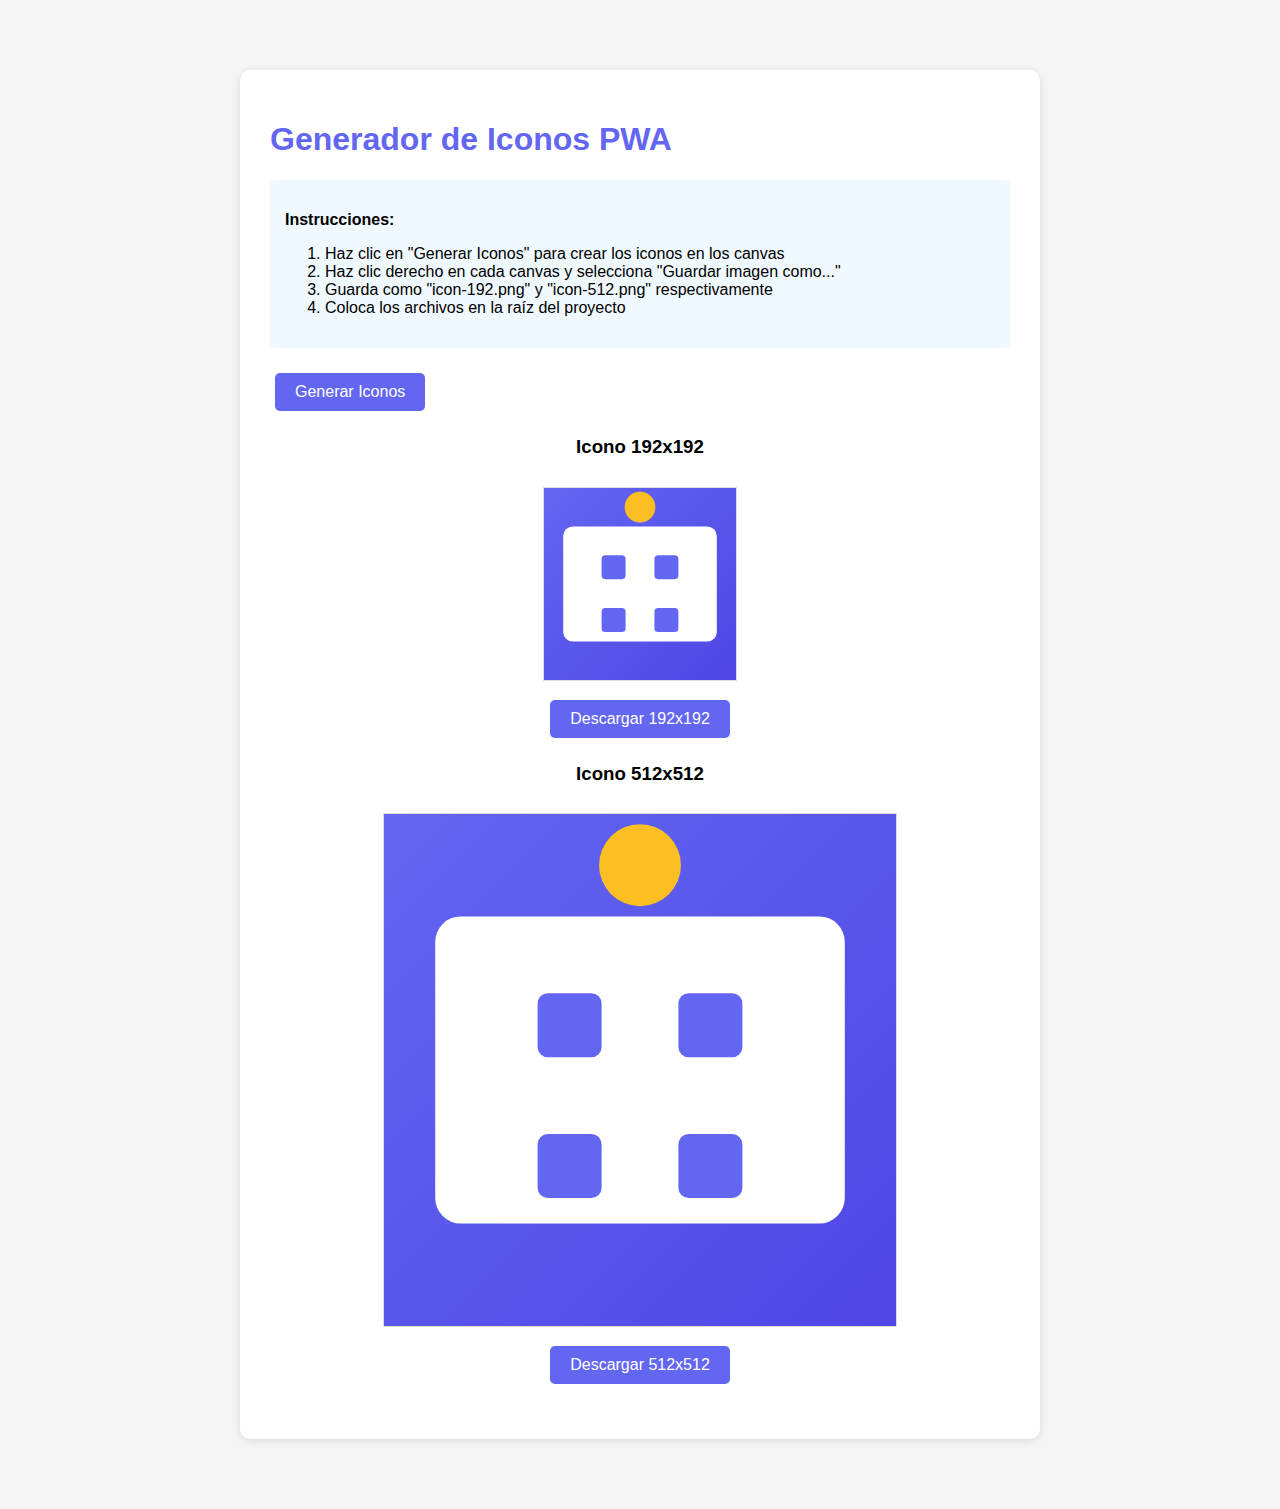
<file: generate-icons.html>
<!DOCTYPE html>
<html lang="es">
<head>
    <meta charset="UTF-8">
    <meta name="viewport" content="width=device-width, initial-scale=1.0">
    <title>Generador de Iconos PWA</title>
    <style>
        body {
            font-family: Arial, sans-serif;
            max-width: 800px;
            margin: 50px auto;
            padding: 20px;
            background: #f5f5f5;
        }
        .container {
            background: white;
            padding: 30px;
            border-radius: 10px;
            box-shadow: 0 2px 10px rgba(0,0,0,0.1);
        }
        h1 {
            color: #6366f1;
        }
        .icon-preview {
            margin: 20px 0;
            text-align: center;
        }
        canvas {
            border: 1px solid #ddd;
            margin: 10px;
        }
        button {
            background: #6366f1;
            color: white;
            border: none;
            padding: 10px 20px;
            border-radius: 5px;
            cursor: pointer;
            margin: 5px;
            font-size: 16px;
        }
        button:hover {
            background: #4f46e5;
        }
        .instructions {
            background: #f0f9ff;
            padding: 15px;
            border-radius: 5px;
            margin: 20px 0;
        }
    </style>
</head>
<body>
    <div class="container">
        <h1>Generador de Iconos PWA</h1>
        <div class="instructions">
            <p><strong>Instrucciones:</strong></p>
            <ol>
                <li>Haz clic en "Generar Iconos" para crear los iconos en los canvas</li>
                <li>Haz clic derecho en cada canvas y selecciona "Guardar imagen como..."</li>
                <li>Guarda como "icon-192.png" y "icon-512.png" respectivamente</li>
                <li>Coloca los archivos en la raíz del proyecto</li>
            </ol>
        </div>
        
        <button onclick="generateIcons()">Generar Iconos</button>
        
        <div class="icon-preview">
            <h3>Icono 192x192</h3>
            <canvas id="icon192" width="192" height="192"></canvas>
            <br>
            <button onclick="downloadIcon('icon192', 'icon-192.png')">Descargar 192x192</button>
        </div>
        
        <div class="icon-preview">
            <h3>Icono 512x512</h3>
            <canvas id="icon512" width="512" height="512"></canvas>
            <br>
            <button onclick="downloadIcon('icon512', 'icon-512.png')">Descargar 512x512</button>
        </div>
    </div>

    <script>
        function generateIcons() {
            // Generar icono 192x192
            const canvas192 = document.getElementById('icon192');
            const ctx192 = canvas192.getContext('2d');
            drawIcon(ctx192, 192);
            
            // Generar icono 512x512
            const canvas512 = document.getElementById('icon512');
            const ctx512 = canvas512.getContext('2d');
            drawIcon(ctx512, 512);
        }

        function drawIcon(ctx, size) {
            // Fondo con gradiente
            const gradient = ctx.createLinearGradient(0, 0, size, size);
            gradient.addColorStop(0, '#6366f1');
            gradient.addColorStop(1, '#4f46e5');
            ctx.fillStyle = gradient;
            ctx.fillRect(0, 0, size, size);
            
            // Calcular dimensiones proporcionales
            const padding = size * 0.1;
            const buildingWidth = size - (padding * 2);
            const buildingHeight = size * 0.6;
            const buildingX = padding;
            const buildingY = size * 0.2;
            const cornerRadius = size * 0.05;
            
            // Edificio principal
            ctx.fillStyle = '#ffffff';
            ctx.beginPath();
            ctx.roundRect(buildingX, buildingY, buildingWidth, buildingHeight, cornerRadius);
            ctx.fill();
            
            // Ventanas
            const windowSize = size * 0.125;
            const windowSpacing = size * 0.15;
            const windowStartX = buildingX + size * 0.2;
            const windowStartY = buildingY + size * 0.15;
            
            // 4 ventanas
            for (let row = 0; row < 2; row++) {
                for (let col = 0; col < 2; col++) {
                    const x = windowStartX + col * (windowSize + windowSpacing);
                    const y = windowStartY + row * (windowSize + windowSpacing);
                    ctx.fillStyle = '#6366f1';
                    ctx.beginPath();
                    ctx.roundRect(x, y, windowSize, windowSize, size * 0.02);
                    ctx.fill();
                }
            }
            
            // Sol/Amarillo en la parte superior
            ctx.fillStyle = '#fbbf24';
            ctx.beginPath();
            ctx.arc(size / 2, size * 0.1, size * 0.08, 0, Math.PI * 2);
            ctx.fill();
        }

        // Polyfill para roundRect si no está disponible
        if (!CanvasRenderingContext2D.prototype.roundRect) {
            CanvasRenderingContext2D.prototype.roundRect = function(x, y, width, height, radius) {
                this.beginPath();
                this.moveTo(x + radius, y);
                this.lineTo(x + width - radius, y);
                this.quadraticCurveTo(x + width, y, x + width, y + radius);
                this.lineTo(x + width, y + height - radius);
                this.quadraticCurveTo(x + width, y + height, x + width - radius, y + height);
                this.lineTo(x + radius, y + height);
                this.quadraticCurveTo(x, y + height, x, y + height - radius);
                this.lineTo(x, y + radius);
                this.quadraticCurveTo(x, y, x + radius, y);
                this.closePath();
            };
        }

        function downloadIcon(canvasId, filename) {
            const canvas = document.getElementById(canvasId);
            const link = document.createElement('a');
            link.download = filename;
            link.href = canvas.toDataURL('image/png');
            link.click();
        }

        // Generar automáticamente al cargar
        window.onload = generateIcons;
    </script>
</body>
</html>
</file>
